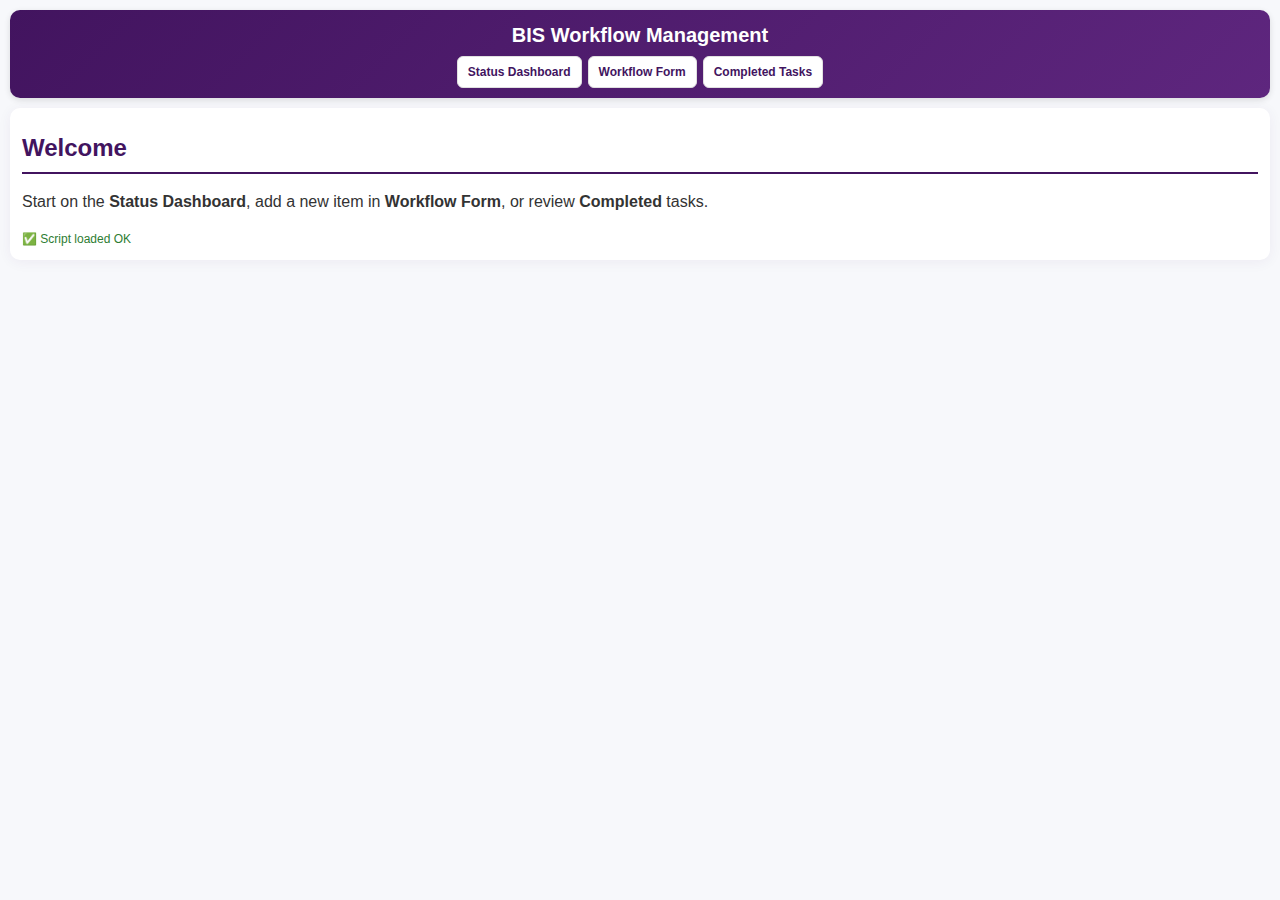
<file: index.html>
<!DOCTYPE html>
<html lang="en">
<head>
  <meta charset="utf-8" />
  <meta name="viewport" content="width=device-width, initial-scale=1" />
  <title>BIS Workflow Management – Home</title>
  <link rel="stylesheet" href="style.css" />
</head>
<body data-page="index">
  <header>
    <h1>BIS Workflow Management</h1>
    <nav>
      <a class="nav-link" href="status_dashboard.html">Status Dashboard</a>
      <a class="nav-link" href="workflow_form.html">Workflow Form</a>
      <a class="nav-link" href="completed.html">Completed Tasks</a>
    </nav>
  </header>
  <main>
    <h2>Welcome</h2>
    <p>Start on the <strong>Status Dashboard</strong>, add a new item in <strong>Workflow Form</strong>, or review <strong>Completed</strong> tasks.</p>
    <div id="health" class="health"></div>
  </main>
  <script src="script.js"></script>
</body>
</html>
</file>
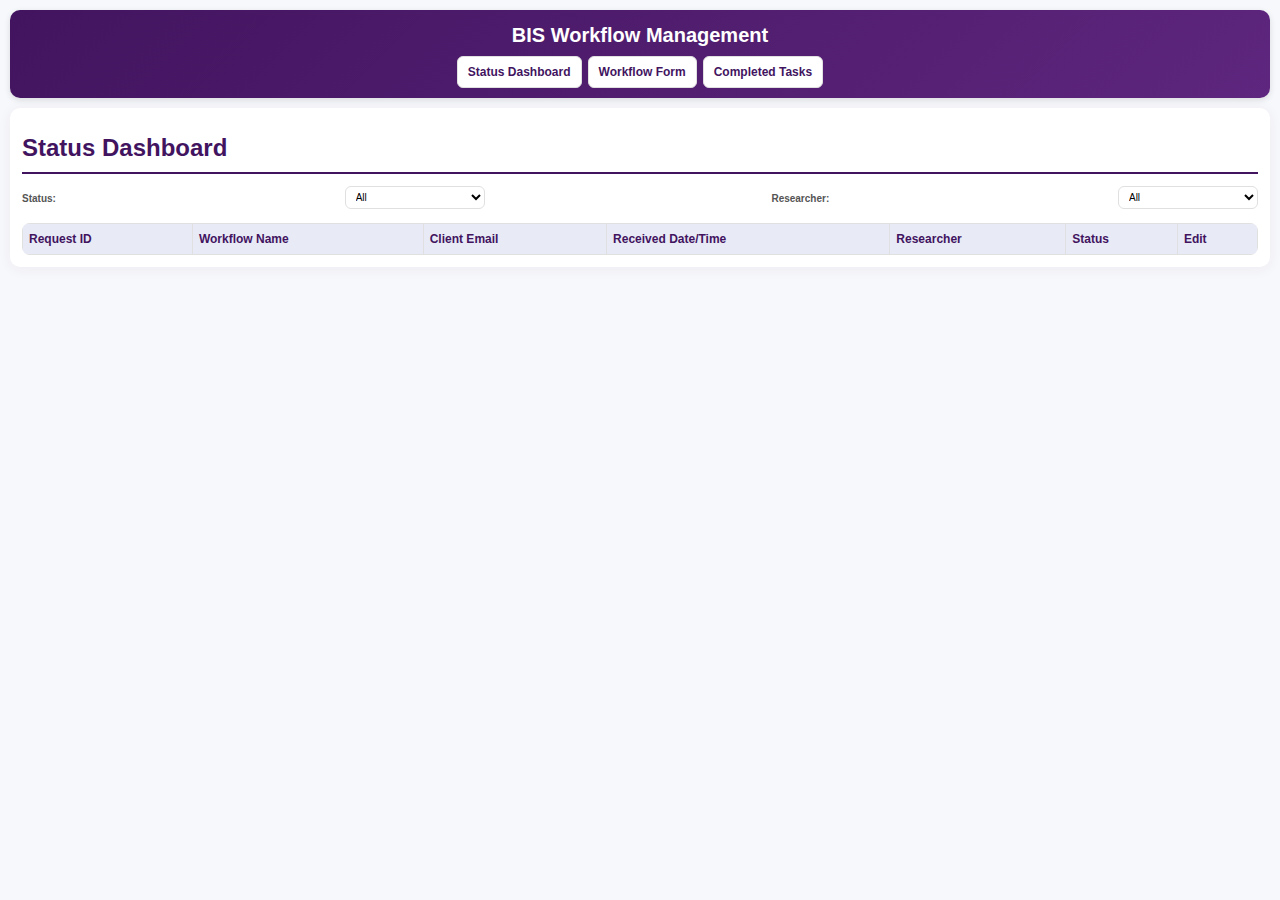
<file: status_dashboard.html>
<!DOCTYPE html>
<html lang="en">
<head>
  <meta charset="utf-8" />
  <meta name="viewport" content="width=device-width,initial-scale=1" />
  <title>BIS Workflow Management – Status Dashboard</title>
  <link rel="stylesheet" href="style.css" />
</head>
<body data-page="status_dashboard">
  <header>
    <h1>BIS Workflow Management</h1>
    <nav>
      <a class="nav-link" href="status_dashboard.html">Status Dashboard</a>
      <a class="nav-link" href="workflow_form.html">Workflow Form</a>
      <a class="nav-link" href="completed.html">Completed Tasks</a>
    </nav>
  </header>
  <main>
    <h2>Status Dashboard</h2>
    <div class="filters">
      <label for="statusFilter">Status:</label>
      <select id="statusFilter">
        <option value="All">All</option>
        <option value="In progress">In progress</option>
        <option value="Completed">Completed</option>
        <option value="Yet to Assign">Yet to Assign</option>
        <option value="On Hold">On Hold</option>
      </select>
      <label for="researcherFilter">Researcher:</label>
      <select id="researcherFilter"></select>
    </div>

    <div class="table-wrap">
      <table id="dashboardTable">
        <thead></thead>
        <tbody id="dashboardBody"></tbody>
      </table>
    </div>
  </main>

  <div id="modal" class="modal" aria-hidden="true" role="dialog" aria-modal="true" style="display:none;">
    <div class="modal__dialog">
      <div class="modal__header">
        <h3 id="modalTitle">Full Content</h3>
        <button class="modal__close" data-action="close-modal" aria-label="Close">✕</button>
      </div>
      <div id="modalBody" class="modal__body"></div>
      <div class="modal__footer">
        <button class="primary" data-action="close-modal">Close</button>
      </div>
    </div>
  </div>

  <script src="script.js"></script>
</body>
</html>
</file>
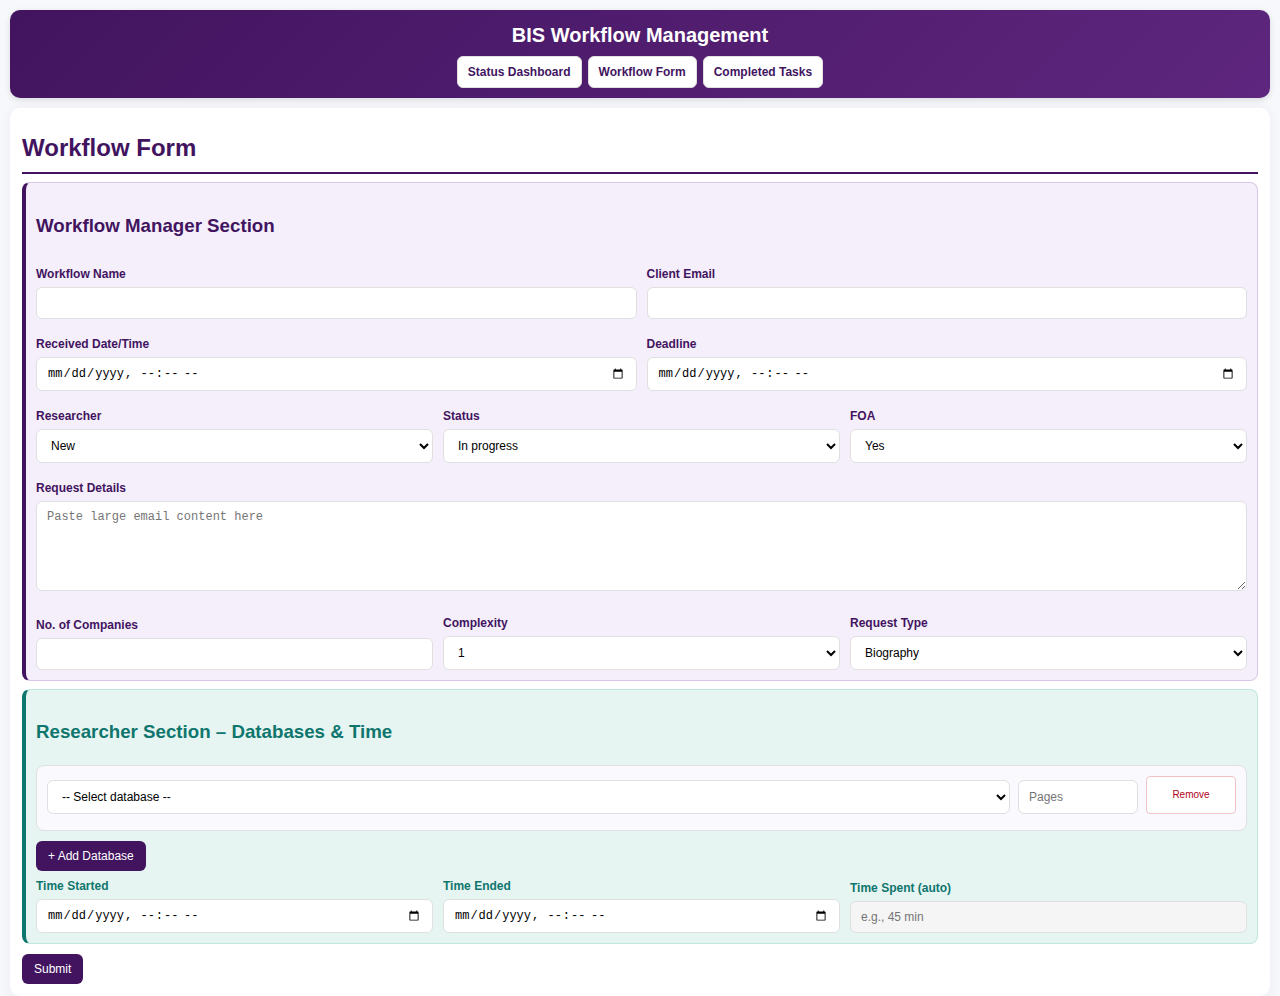
<file: workflow_form.html>
<!DOCTYPE html>
<html lang="en">
<head>
  <meta charset="utf-8"/>
  <meta name="viewport" content="width=device-width,initial-scale=1"/>
  <title>BIS Workflow Management – Workflow Form</title>
  <link rel="stylesheet" href="style.css"/>
</head>
<body data-page="workflow_form">
  <header>
    <h1>BIS Workflow Management</h1>
    <nav>
      <a class="nav-link" href="status_dashboard.html">Status Dashboard</a>
      <a class="nav-link" href="workflow_form.html">Workflow Form</a>
      <a class="nav-link" href="completed.html">Completed Tasks</a>
    </nav>
  </header>
  <main>
    <h2>Workflow Form</h2>
    <form id="workflowForm" autocomplete="on">
      <input type="hidden" id="id" name="id" />

      <!-- WORKFLOW MANAGER SECTION (purple) -->
      <div id="workflowManagerSection" class="section-block workflow-manager">
        <h3>Workflow Manager Section</h3>
        <div class="row">
          <div class="col-6">
            <label for="workflowName">Workflow Name</label>
            <input type="text" id="workflowName" name="workflowName" required />
          </div>
          <div class="col-6">
            <label for="clientEmail">Client Email</label>
            <input type="email" id="clientEmail" name="clientEmail" required />
          </div>
          <div class="col-6">
            <label for="receivedDateTime">Received Date/Time</label>
            <input type="datetime-local" id="receivedDateTime" name="receivedDateTime" required />
          </div>
          <div class="col-6">
            <label for="deadline">Deadline</label>
            <input type="datetime-local" id="deadline" name="deadline" required />
          </div>

          <div class="col-4">
            <label for="researcher">Researcher</label>
            <select id="researcher" name="researcher" required></select>
          </div>
          <div class="col-4">
            <label for="status">Status</label>
            <select id="status" name="status" required>
              <option>In progress</option>
              <option>Completed</option>
              <option>Yet to Assign</option>
              <option>On Hold</option>
            </select>
          </div>
          <div class="col-4">
            <label for="foa">FOA</label>
            <select id="foa" name="foa" required>
              <option>Yes</option>
              <option>No</option>
            </select>
          </div>

          <div class="col-12">
            <label for="requestDetails">Request Details</label>
            <textarea id="requestDetails" name="requestDetails" placeholder="Paste large email content here" required></textarea>
          </div>

          <div class="col-4">
            <label for="noOfCompanies">No. of Companies</label>
            <input type="number" id="noOfCompanies" name="noOfCompanies" min="0" required />
          </div>
          <div class="col-4">
            <label for="complexity">Complexity</label>
            <select id="complexity" name="complexity" required>
              <option value="1">1</option>
              <option value="2">2</option>
              <option value="3">3</option>
              <option value="Alerts">Alerts</option>
              <option value="NRA">NRA</option>
            </select>
          </div>
          <div class="col-4">
            <label for="requestType">Request Type</label>
            <select id="requestType" name="requestType" required></select>
          </div>
        </div>
      </div>

      <!-- RESEARCHER SECTION (teal) -->
      <div id="researcherSection" class="section-block researcher">
        <h3>Researcher Section – Databases & Time</h3>

        <div class="db-rows" id="dbRows"></div>
        <div class="actions">
          <button type="button" class="primary" id="addDbRow">+ Add Database</button>
        </div>

        <div class="row">
          <div class="col-4">
            <label for="timeStarted">Time Started</label>
            <input type="datetime-local" id="timeStarted" name="timeStarted" />
          </div>
          <div class="col-4">
            <label for="timeEnded">Time Ended</label>
            <input type="datetime-local" id="timeEnded" name="timeEnded" />
          </div>
          <div class="col-4">
            <label for="timeSpent">Time Spent (auto)</label>
            <input type="text" id="timeSpent" name="timeSpent" placeholder="e.g., 45 min" readonly />
          </div>
        </div>
      </div>

      <div class="actions">
        <button type="submit" class="primary">Submit</button>
      </div>
    </form>
  </main>

  <div id="modal" class="modal" aria-hidden="true" role="dialog" aria-modal="true" style="display:none;">
    <div class="modal__dialog">
      <div class="modal__header">
        <h3 id="modalTitle">Full Content</h3>
        <button class="modal__close" data-action="close-modal" aria-label="Close">✕</button>
      </div>
      <div id="modalBody" class="modal__body"></div>
      <div class="modal__footer">
        <button class="primary" data-action="close-modal">Close</button>
      </div>
    </div>
  </div>

  <script src="script.js"></script>
</body>
</html>
</file>
<file: style.css>
/* ====== Global (compact++++ ) ====== */
:root {
  --brand: #42145F;
  --brand-100: #E8EAF6;
  --text: #333;
  --bg: #f7f8fb;
  --border: #e0e0e0;

  /* Accents for section differentiation */
  --accent-teal: #0F766E;
  --accent-teal-100: #E6F5F2;
  --accent-purple-100: #F4EFFA; /* soft brand tint */
  --accent-purple-border: #D8C7E8;

  /* Status colors */
  --st-inprogress: #1a73e8;
  --st-completed: #2e7d32;
  --st-yet: #e09000;
  --st-hold: #6b7280;
}

* { box-sizing: border-box; }
html, body { height: 100%; }
body {
  font-family: "Segoe UI", Tahoma, Geneva, Verdana, sans-serif;
  background-color: var(--bg);
  padding: 10px;
  margin: 0;
  color: #333;
  line-height: 1.5;
}

header {
  /* Subtle gradient */
  background: linear-gradient(135deg, var(--brand), #5e267e);
  color: #fff;
  padding: 10px 12px;
  text-align: center;
  box-shadow: 0 2px 6px rgba(0,0,0,0.12);
  border-radius: 10px;
}
h1 { margin: 0; font-size: 1.25rem; }
h2 {
  color: var(--brand);
  border-bottom: 2px solid var(--brand);
  padding-bottom: 6px;
  margin: 10px 0 8px;
}
nav {
  margin-top: 6px; display: flex; gap: 6px; justify-content: center; flex-wrap: wrap;
}
nav .nav-link {
  display: inline-block; background: #fff; color: var(--brand); font-weight: 600;
  padding: 6px 10px; border: 1px solid var(--border); border-radius: 6px;
  text-decoration: none; font-size: 12px;
}
nav .nav-link:hover { background: #f2f2f9; }

main {
  max-width: 1400px; margin: 10px auto; background: #fff; padding: 12px;
  border-radius: 10px; box-shadow: 0 2px 14px rgba(66,20,95,0.06);
}

.health { margin-top: 8px; font-size: 12px; color: #8a6d3b; }
.health.ok { color: #2e7d32; }

/* Forms */
label {
  font-weight: 600; color: var(--brand); display: block; margin-top: 6px; font-size: 12px;
}
input, select, textarea {
  width: 100%; padding: 8px 10px; margin-top: 4px; border: 1px solid var(--border);
  border-radius: 6px; background: #fff; font-size: 12px;
}
textarea { min-height: 90px; resize: vertical; }

form .row {
  display: grid; grid-template-columns: repeat(12, 1fr); gap: 10px; align-items: end;
}
.col-6 { grid-column: span 6; }
.col-4 { grid-column: span 4; }
.col-3 { grid-column: span 3; }
.col-2 { grid-column: span 2; }
.col-12 { grid-column: span 12; }

.actions { margin-top: 10px; }
button.primary {
  background: var(--brand); color: #fff; border: none; padding: 8px 12px;
  border-radius: 6px; cursor: pointer; font-size: 12px;
}
button.primary:hover { filter: brightness(0.96); }

/* Readonly style for NRA freeze */
input.readonly[readonly], input[readonly] { background-color: #f5f5f5; color: #666; }

/* Filters */
.filters {
  display: flex; flex-wrap: nowrap; gap: 4px; align-items: center;
  margin-bottom: 6px; justify-content: space-between;
}
.filters label { margin-right: 2px; color: #555; font-weight: 600; font-size: 10px; white-space: nowrap; }
.filters input,
.filters select,
.filters button { padding: 4px 6px; font-size: 10px; min-width: 80px; max-width: 140px; flex-shrink: 1; white-space: nowrap; }

/* Database rows */
.db-rows {
  border: 1px solid var(--border); border-radius: 8px; padding: 10px; margin-top: 8px; background: #fafafe;
}
.db-row {
  display: grid; grid-template-columns: 1fr 120px 90px; gap: 8px; margin-bottom: 6px;
}
.db-row .remove { background: #fff; color: #b00020; border: 1px solid #f1c3c8; }

/* Tables */
.table-wrap { overflow: auto; }
table {
  width: 100%; border-collapse: collapse; margin-top: 8px; table-layout: auto;
  border-radius: 8px; overflow: hidden;
}
th, td {
  border: 1px solid var(--border); padding: 6px; text-align: left; vertical-align: middle; overflow: hidden;
}
th {
  background: var(--brand-100); color: var(--brand); font-weight: 700; position: sticky; top: 0; z-index: 1;
  word-break: keep-all; white-space: normal;
}
td { word-break: normal; overflow-wrap: anywhere; }
tr:nth-child(even) { background: #fbfbff; }
/* Row hover highlight */
tbody tr:hover { background: #f8f9ff; }

.nowrap { white-space: nowrap; }

/* Column widths */
td[data-col="clientEmail"] { max-width: 220px; }
td[data-col="requestType"] { max-width: 200px; }
td[data-col="workflowName"] { max-width: 220px; }
td[data-col="requestDetails"] { max-width: 420px; }

/* Truncation */
.truncate-1 { white-space: nowrap; text-overflow: ellipsis; overflow: hidden; }
.truncate-3 { display: -webkit-box; -webkit-line-clamp: 3; -webkit-box-orient: vertical; overflow: hidden; }

.linklike {
  margin-top: 4px; background: none; border: none; color: #1a73e8; text-decoration: underline; cursor: pointer; padding: 0; font-size: 10px;
}

/* Actions column */
.actions-col, .actions-cell { white-space: nowrap !important; }
.actions-cell { width: 1%; }
.actions-cell, .actions-cell * { overflow-wrap: normal !important; word-break: keep-all !important; }

.table-btn {
  display: inline-block; padding: 4px 7px; font-size: 10px; line-height: 1;
  border: 1px solid var(--border); border-radius: 4px; background: #fff; color: #333; cursor: pointer;
}
.table-btn + .table-btn { margin-left: 6px; }
.table-btn:hover { background: #f7f7ff; }

/* ===== Icon-only Edit/Delete buttons ===== */
/* Apply classes: .table-btn.btn-icon.btn-edit or .table-btn.btn-icon.btn-delete */
.table-btn.btn-icon {
  width: 26px; height: 26px; padding: 0; display: inline-flex; align-items: center; justify-content: center; line-height: 1;
  color: var(--brand); position: relative; font-size: 0; /* visually hide any text */
}
.table-btn.btn-icon:hover { background: #f7f7ff; }
.table-btn.btn-icon:focus-visible { outline: 2px solid #1a73e8; outline-offset: 2px; background: #eef4ff; }
/* The icon as a masked pseudo element (inherits currentColor) */
.table-btn.btn-icon::before {
  content: ""; display: inline-block; width: 14px; height: 14px; background-color: currentColor;
  -webkit-mask-repeat: no-repeat; mask-repeat: no-repeat;
  -webkit-mask-position: center; mask-position: center;
  -webkit-mask-size: contain; mask-size: contain;
}
/* Pencil / Edit icon */
.table-btn.btn-icon.btn-edit { color: var(--brand); border-color: var(--border); }
.table-btn.btn-icon.btn-edit::before {
  -webkit-mask-image: url('data:image/svg+xml;utf8,\
<svg xmlns="http://www.w3.org/2000/svg" viewBox="0 0 24 24">\
<path d="M3 17.25V21h3.75L17.81 9.94l-3.75-3.75L3 17.25zm2.92 2.33H5v-.92l9.06-9.06.92.92L5.92 19.58zM20.71 7.04c.39-.39.39-1.02 0-1.41L18.37 3.29a.9959.9959 0 0 0-1.41 0l-1.83 1.83 3.75 3.75 1.83-1.83z"/>\
</svg>');
  mask-image: url('data:image/svg+xml;utf8,\
<svg xmlns="http://www.w3.org/2000/svg" viewBox="0 0 24 24">\
<path d="M3 17.25V21h3.75L17.81 9.94l-3.75-3.75L3 17.25zm2.92 2.33H5v-.92l9.06-9.06.92.92L5.92 19.58zM20.71 7.04c.39-.39.39-1.02 0-1.41L18.37 3.29a.9959.9959 0 0 0-1.41 0l-1.83 1.83 3.75 3.75 1.83-1.83z"/>\
</svg>');
}
/* Trash / Delete icon */
.table-btn.btn-icon.btn-delete { color: #b00020; border-color: #f1c3c8; }
.table-btn.btn-icon.btn-delete:hover { background: #fff5f6; }
.table-btn.btn-icon.btn-delete::before {
  -webkit-mask-image: url('data:image/svg+xml;utf8,\
<svg xmlns="http://www.w3.org/2000/svg" viewBox="0 0 24 24">\
<path d="M6 7h12l-1 12a2 2 0 0 1-2 2H9a2 2 0 0 1-2-2L6 7zm3-3h6l1 1h4v2H4V5h4l1-1z"/>\
</svg>');
  mask-image: url('data:image/svg+xml;utf8,\
<svg xmlns="http://www.w3.org/2000/svg" viewBox="0 0 24 24">\
<path d="M6 7h12l-1 12a2 2 0 0 1-2 2H9a2 2 0 0 1-2-2L6 7zm3-3h6l1 1h4v2H4V5h4l1-1z"/>\
</svg>');
}

/* Status badges (for read-only status in Completed) */
.status-badge {
  display: inline-block; padding: 2px 8px; border-radius: 999px;
  font-size: 10px; font-weight: 700; color: #fff;
}
.status-in-progress { background: var(--st-inprogress); }
.status-completed   { background: var(--st-completed); }
.status-yet-to-assign { background: var(--st-yet); }
.status-on-hold     { background: var(--st-hold); }

/* Visually hidden helper */
.sr-only {
  position: absolute !important; width: 1px; height: 1px; padding: 0; margin: -1px;
  overflow: hidden; clip: rect(0, 0, 0, 0); white-space: nowrap; border: 0;
}

/* Table font sizes */
#dashboardTable th, #completedTable th { font-size: 12px; }
#dashboardTable td, #completedTable td { font-size: 9.5px; }

/* Taller viewport for data pages */
body[data-page="status_dashboard"] .table-wrap,
body[data-page="completed"] .table-wrap { max-height: calc(100vh - 160px); }

/* ===== Section styles for Workflow Manager vs Researcher ===== */
.section-block {
  border: 1px solid var(--border); border-radius: 8px; padding: 10px; margin-top: 8px; background: #fff;
}
/* Workflow Manager section (purple tint using brand) */
.workflow-manager, #workflowManagerSection {
  background: var(--accent-purple-100); border-color: var(--accent-purple-border); border-left: 4px solid var(--brand);
}
.workflow-manager h3, .workflow-manager h4, .workflow-manager label,
#workflowManagerSection h3, #workflowManagerSection h4, #workflowManagerSection label { color: var(--brand); }

/* Researcher section (teal for contrast) */
.researcher, #researcherSection {
  background: var(--accent-teal-100); border-color: #BEE7DD; border-left: 4px solid var(--accent-teal);
}
.researcher h3, .researcher h4, .researcher label,
#researcherSection h3, #researcherSection h4, #researcherSection label { color: var(--accent-teal); }

/* Responsive */
@media (max-width: 900px) {
  .col-6 { grid-column: span 12; }
  .col-4 { grid-column: span 12; }
  .col-3 { grid-column: span 6; }
  .db-row { grid-template-columns: 1fr 110px 80px; }
  td[data-col="requestDetails"] { max-width: 320px; }
  .section-block { padding: 8px; }
}
</file>
